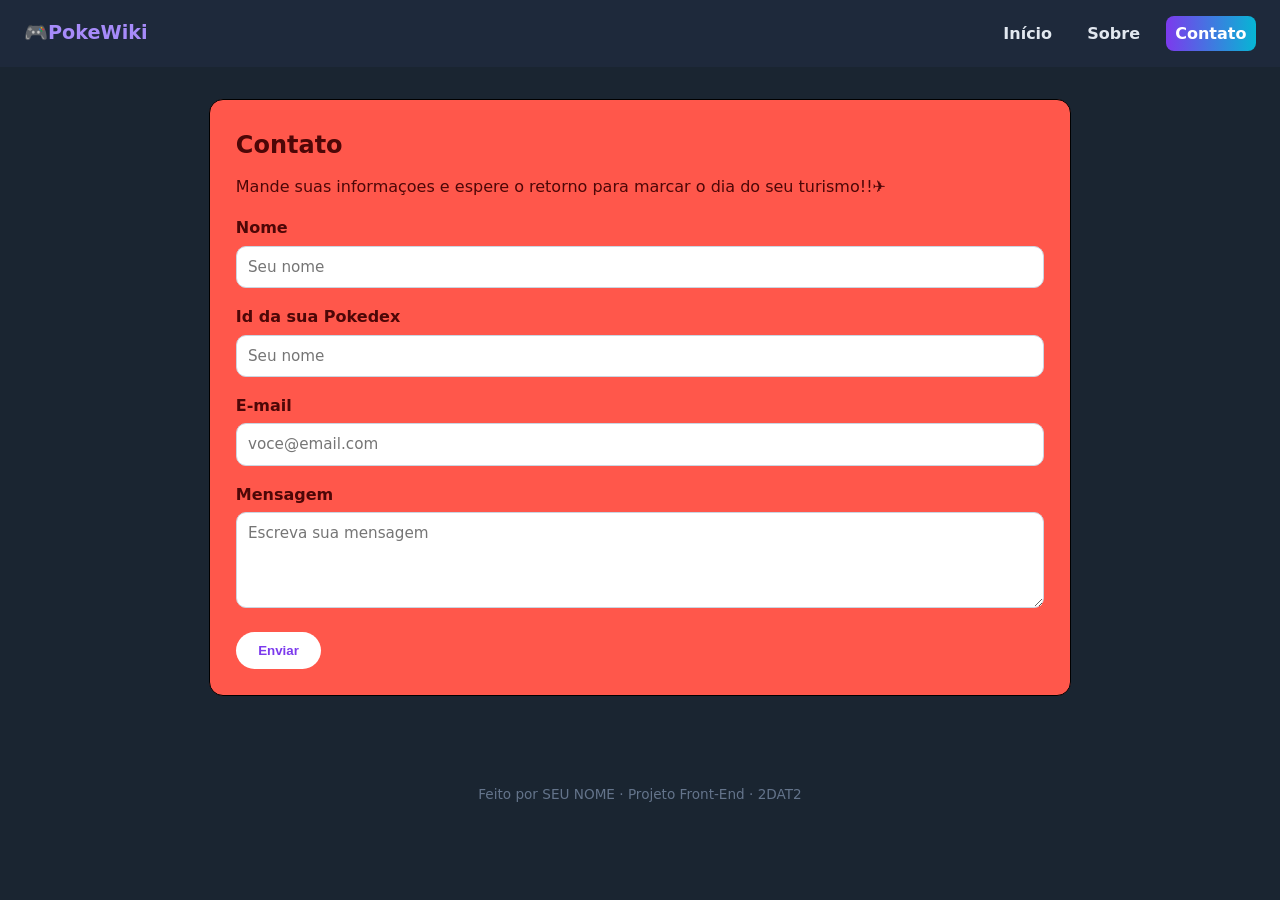
<file: contato.html>
<!DOCTYPE html>
<html lang="pt-BR">
<head>
  <meta charset="UTF-8" />
  <meta name="viewport" content="width=device-width, initial-scale=1.0" />
  <title>Meu Site — Contato</title>
  <link rel="stylesheet" href="style.css" />
</head>
<body>

  <header class="topo">
    <span class="logo">🎮PokeWiki</span>
    <nav class="menu">
      <a href="index.html">Início</a>
      <a href="sobre.html">Sobre</a>
      <a href="contato.html" class="ativo">Contato</a>
    </nav>
  </header>

  <main>
    <section class="conteudo">
      <h1>Contato</h1>
      <p>Mande suas informaçoes e espere o retorno para marcar o dia do seu turismo!!✈️</p>

      <form class="form" action="#">
        <div class="campo">
          <label for="nome">Nome</label>
          <input type="text" id="nome" name="nome" placeholder="Seu nome" />
        </div>
        <div class="campo">
          <label for="Id da pokedex">Id da sua Pokedex</label>
          <input type="text" id="nome" name="nome" placeholder="Seu nome" />
        </div>

        <div class="campo">
          <label for="email">E-mail</label>
          <input type="email" id="email" name="email" placeholder="voce@email.com" />
        </div>
        <div class="campo">
          <label for="msg">Mensagem</label>
          <textarea id="msg" name="msg" rows="4" placeholder="Escreva sua mensagem"></textarea>
        </div>
        <button type="submit" class="botao">Enviar</button>
      </form>
    </section>
  </main>

  <footer class="rodape">
    <p>Feito por SEU NOME · Projeto Front-End · 2DAT2</p>
  </footer>

</body>
</html>
</file>
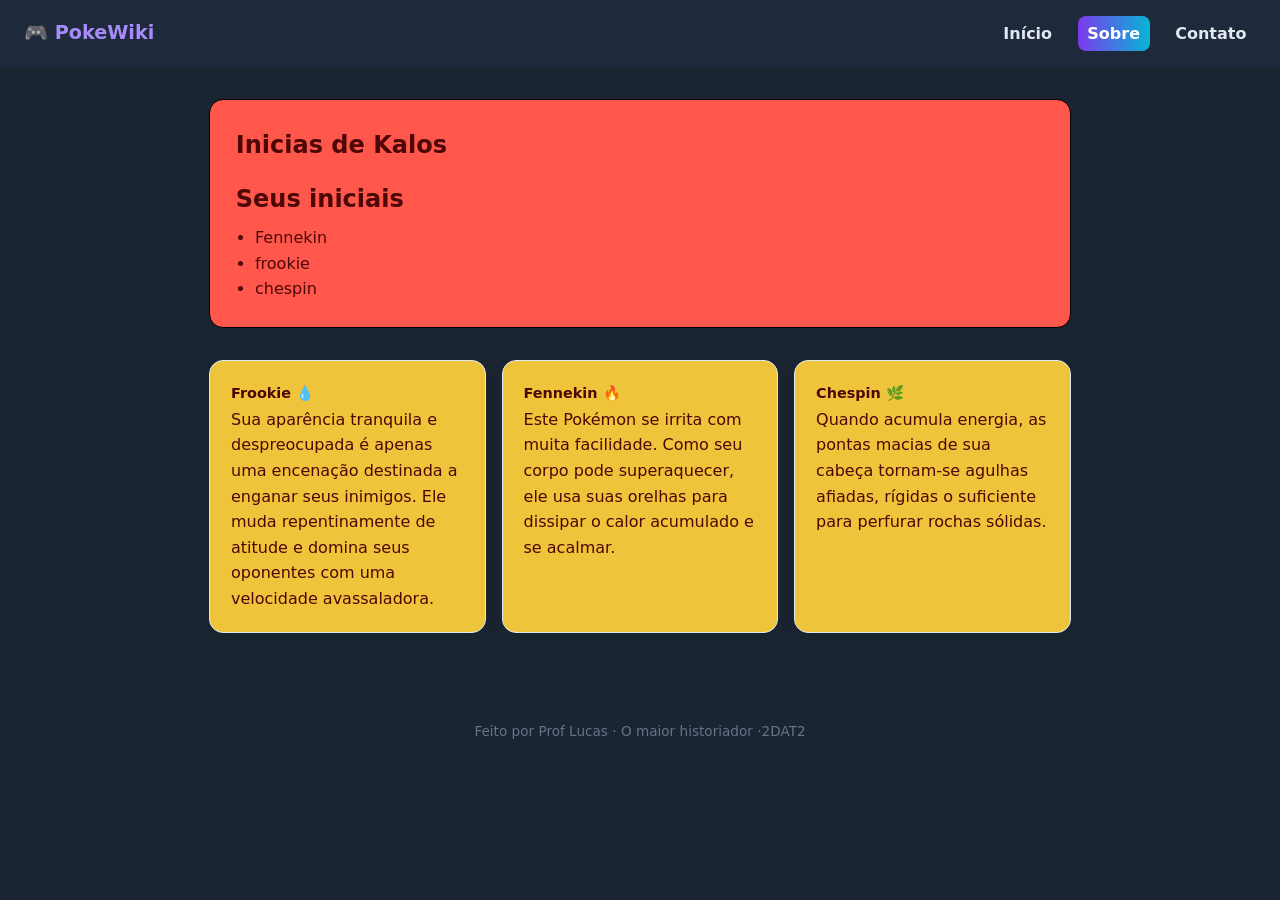
<file: sobre.html>
<!DOCTYPE html>
<html lang="pt-BR">
<head>
  <meta charset="UTF-8" />
  <meta name="viewport" content="width=device-width, initial-scale=1.0" />
  <title>Meu Site — Sobre</title>
  <link rel="stylesheet" href="style.css" />
</head>
<body>

  <header class="topo">
    <span class="logo">🎮 PokeWiki</span>
    <nav class="menu">
      <a href="index.html">Início</a>
      <a href="sobre.html" class="ativo">Sobre</a>
      <a href="contato.html">Contato</a>
    </nav>
  </header>

  <main>
    <section class="conteudo">
      <h1>Inicias de Kalos</h1>

      <h2>Seus iniciais</h2>
      <ul>
        <li>Fennekin</li>
        <li>frookie</li>
        <li>chespin</li>
      </ul>

      <!-- Exemplo de imagem: troque o src por uma imagem sua (coloque na mesma pasta) -->
      <!-- <img src="minha-imagem.jpg" alt="Descrição da imagem aqui" /> -->
    </section>

    <section class="cards">
      <article class="card">
        <h2>Frookie 💧 </h2>
        <p>Sua aparência tranquila e despreocupada é apenas uma encenação destinada a enganar seus inimigos. Ele muda repentinamente de atitude e domina seus oponentes com uma velocidade avassaladora.</p>
      
      </article>
      <article class="card">
        <h2> Fennekin 🔥</h2>
        <p>Este Pokémon se irrita com muita facilidade. Como seu corpo pode superaquecer, ele usa suas orelhas para dissipar o calor acumulado e se acalmar.</p>
      </article>
      <article class="card">
        <h2>Chespin 🌿</h2>
        <p>Quando acumula energia, as pontas macias de sua cabeça tornam-se agulhas afiadas, rígidas o suficiente para perfurar rochas sólidas.</p>
      </article>
    </section>
  </main>

  <footer class="rodape">
    <p>Feito por Prof Lucas · O maior historiador ·2DAT2</p>
  </footer>

</body>
</html>
</file>
<file: style.css>
/* =====================================================================
   MODELO INICIAL — Meu Site (3 páginas)
   Este CSS é COMPARTILHADO pelas 3 páginas (index, sobre, contato).
   O visual abaixo é só um ponto de partida: mude cores, fontes, tamanhos
   e layout para deixar com a SUA cara. 💪
   ===================================================================== */

* { margin: 0; padding: 0; box-sizing: border-box; }

body {
  font-family: 'Segoe UI', system-ui, Arial, sans-serif;
  color: #4d0707;
  background: #1a2531;
  line-height: 1.6;
}

.card img{
  width: 100%;
  eight: 200px;
}

img{
  width: 100%;
  height: 480px;
  border-radius: 8px;
  padding: 20px;
}
/* ---------- MENU (topo) ---------- */
.topo {
  display: flex;
  align-items: center;
  justify-content: space-between;
  flex-wrap: wrap;
  gap: 0.5rem;
  background: #1e293b;
  padding: 1rem 1.5rem;
}
.logo { color: #a78bfa; font-weight: 800; font-size: 1.2rem; }
.menu { display: flex; gap: 1rem; }
.menu a {
  color: #e2e8f0;
  text-decoration: none;
  font-weight: 600;
  padding: 0.3rem 0.6rem;
  border-radius: 8px;
}
.menu a:hover { background: #334155; }
.menu a.ativo { background: linear-gradient(90deg, #7c3aed, #06b6d4); color: #fff; }

/* ---------- CONTEÚDO ---------- */
main { max-width: 900px; margin: 0 auto; padding: 2rem 1.2rem; }

.hero {
  text-align: center;
  padding: 3rem 1rem;
  background: linear-gradient(160deg, #7c3aed, #06b6d4);
  color: #fff;
  border-radius: 16px;
}
.hero h1 { font-size: 2rem; margin-bottom: 0.6rem; }
.hero p { max-width: 520px; margin: 0 auto 1.2rem; opacity: 0.95; }

.botao {
  display: inline-block;
  background: #fff;
  color: #7c3aed;
  font-weight: 700;
  text-decoration: none;
  padding: 0.7rem 1.4rem;
  border-radius: 50px;
  border: none;
  cursor: pointer;
}
.botao:hover { transform: scale(1.05); }

/* Cards (exemplo com flexbox — tente trocar por grid!) */
.cards {
  display: flex;
  gap: 1rem;
  flex-wrap: wrap;
  margin-top: 2rem;
}
.card {
  flex: 1 1 220px;
  background: hsl(46, 84%, 58%);
  border: 1px solid #e2e8f0;
  border-radius: 14px;
  padding: 1.3rem;
  box-shadow: 0 6px 18px rgba(0,0,0,0.05);
}
.card h2 { margin-bottom: 0.1rem; font-size: 0.9rem; }

.conteudo { background: #ff574b; border: 1px solid #000000; border-radius: 14px; padding: 1.6rem; }
.conteudo h1 { margin-bottom: 0.6rem; }
.conteudo h2 { margin: 1rem 0 0.4rem; }
.conteudo ul { margin-left: 1.2rem; }

/* ---------- FORMULÁRIO ---------- */
.form { margin-top: 1rem; }
.campo { margin-bottom: 1rem; }
.campo label { display: block; font-weight: 600; margin-bottom: 0.3rem; }
.campo input, .campo textarea {
  width: 100%;
  padding: 0.7rem;
  border: 1.5px solid #cbd5e1;
  border-radius: 10px;
  font-family: inherit;
  font-size: 0.95rem;
}
.campo input:focus, .campo textarea:focus {
  outline: 3px solid rgba(124,58,237,0.4);
  border-color: #7c3aed;
}

/* ---------- RODAPÉ ---------- */
.rodape {
  text-align: center;
  padding: 1.5rem;
  color: #64748b;
  font-size: 0.85rem;
  margin-top: 2rem;
}

/* ---------- RESPONSIVO (exemplo de media query) ---------- */
@media (max-width: 600px) {
  .hero h1 { font-size: 1.5rem; }
  .menu { width: 100%; justify-content: center; }
}
</file>
